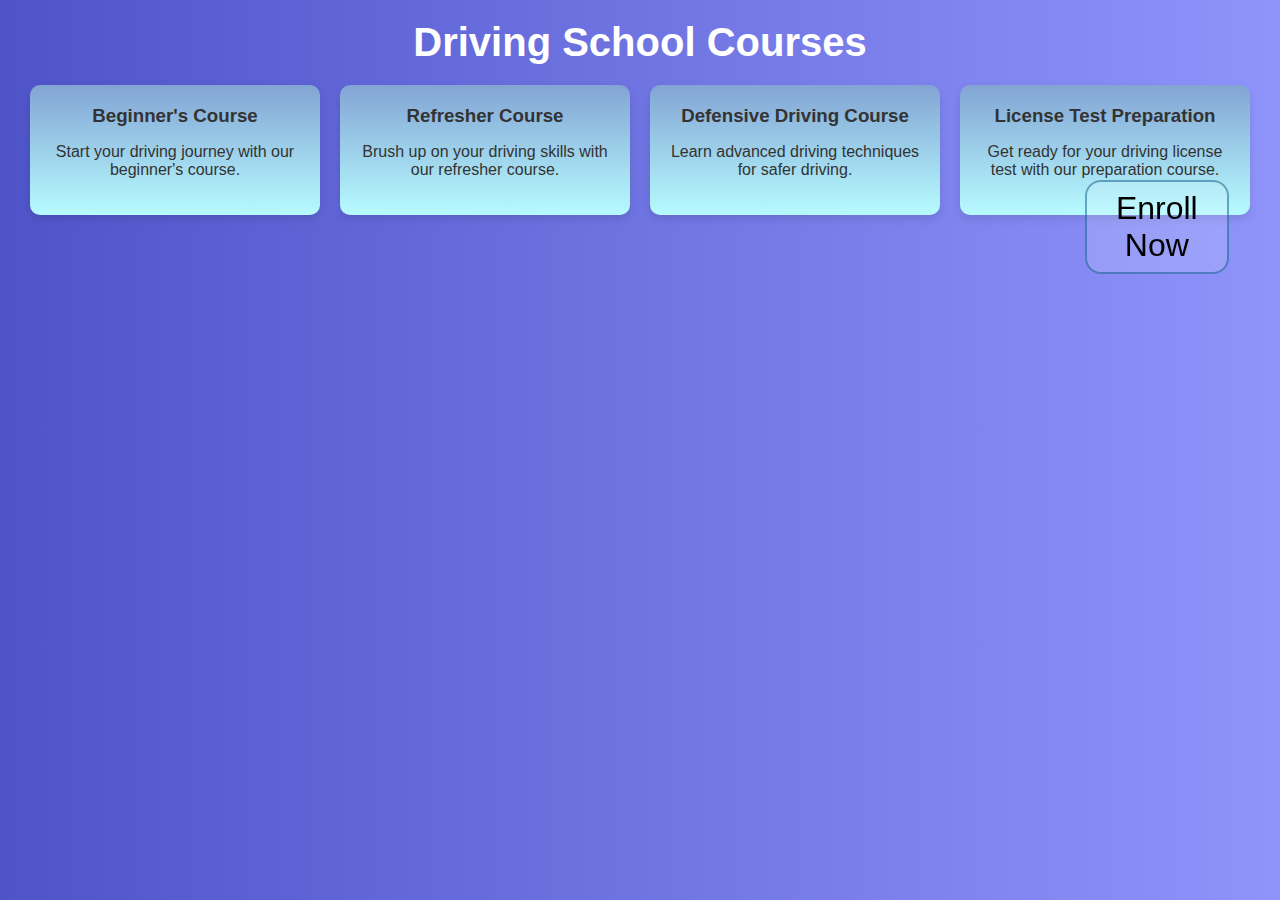
<file: services.html>
<!DOCTYPE html>
<html lang="en">
<head>
    <meta charset="UTF-8">
    <meta name="viewport" content="width=device-width, initial-scale=1.0">
    <title>Driving School Courses</title>
    <link rel="stylesheet" href="services.css">
</head>
<body>
    <div class="header">
        <h1>Driving School Courses</h1>
    </div>
    <div class="enroll"><a href="https://forms.gle/Qx9EoP1ttPcLuphC6" target="_blank"><button class="enroll-btn">Enroll
        Now</button></a></div>
    <div class="container">
        <div class="card" id="beginner-course">
            <h3>Beginner's Course</h3>
            <p>Start your driving journey with our beginner's course.</p>
        </div>
        <div class="card" id="refresher-course">
            <h3>Refresher Course</h3>
            <p>Brush up on your driving skills with our refresher course.</p>
        </div>
        <div class="card" id="defensive-driving-course">
            <h3>Defensive Driving Course</h3>
            <p>Learn advanced driving techniques for safer driving.</p>
        </div>
        <div class="card" id="license-test-preparation">
            <h3>License Test Preparation</h3>
            <p>Get ready for your driving license test with our preparation course.</p>
        </div>
    </div>
    <script src="services.js"></script>
</body>
</html>
</file>
<file: services.css>
body {
    font-family: Arial, sans-serif;
    margin: 0;
    padding: 0;
    background: linear-gradient(to right, #4e54c8, #8f94fb);
    color: #333;
    text-align: center;
}

.header {
    margin-top: 20px;
}

h1 {
    margin: 0;
    font-size: 2.5em;
    color: #fff;
}

.container {
    display: flex;
    flex-wrap: wrap;
    justify-content: center;
    gap: 20px;
    margin-top: 20px;
}

.card {
    background: linear-gradient(to bottom, #83a4d4, #b6fbff);
    border-radius: 10px;
    box-shadow: 0 4px 8px rgba(0, 0, 0, 0.1);
    padding: 20px;
    text-align: center;
    width: 250px;
    transition: transform 0.3s, box-shadow 0.3s;
    color: #333;
}

.card:hover {
    transform: translateY(-10px);
    box-shadow: 0 8px 16px rgba(0, 0, 0, 0.2);
}

h3 {
    margin: 0 0 10px;
}

p {
    color: #333;
}

@media (max-width: 600px) {
    .card {
        width: 90%;
    }
}

.enroll {
    position: fixed;
    right: 4%;
    top: 20%;
    z-index: 1;
}

.enroll-btn {
    font-size: 2em;
    width: 9rem;
    border: 2px solid rgba(0, 85, 128, 0.489);
    background-color: rgba(240, 248, 255, 0.16);
    padding: 0.5rem;
    cursor: pointer;
    border-radius: 1rem;
}
.enroll-btn:hover{font-size: 2em;
    width: 9rem;
    border: 2px solid rgba(0, 11, 128, 0.489);
    background-color: rgba(74, 255, 146, 0.632);
    padding: 0.5rem;
    cursor: pointer;
    border-radius: 0;
    
}
</file>
